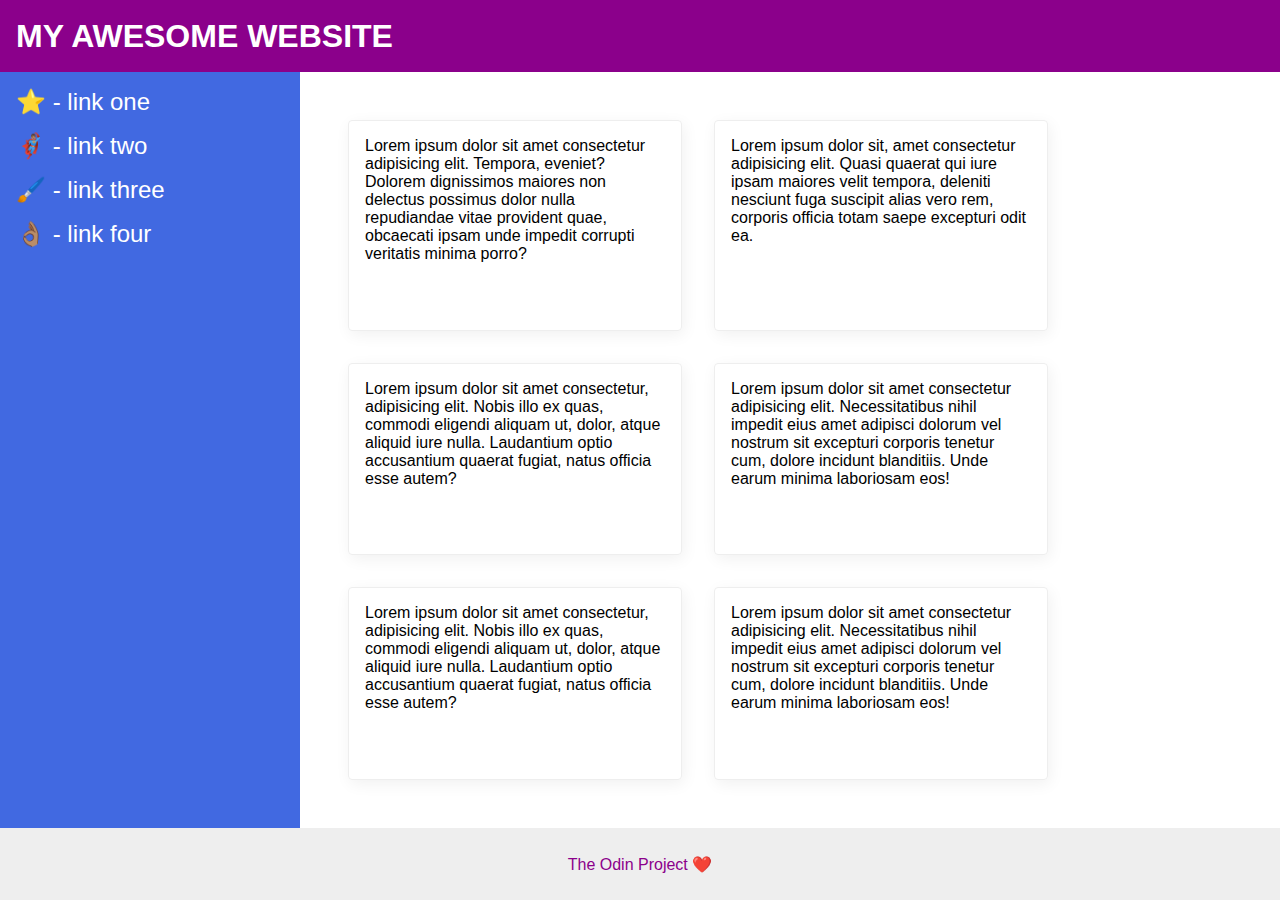
<file: flex/07-flex-layout-2/index.html>
<!DOCTYPE html>
<html lang="en">
  <head>
    <meta charset="UTF-8">
    <meta http-equiv="X-UA-Compatible" content="IE=edge">
    <meta name="viewport" content="width=device-width, initial-scale=1.0">
    <title>My The Holy Grail</title>
    <link rel="stylesheet" href="style.css">
  </head>
  <body>
    <div class="header">
      MY AWESOME WEBSITE
    </div>
    
    <div class="middle">
    <div class="sidebar">
      <ul>
        <li><a href="#">⭐ - link one</a></li>
        <li><a href="#">🦸🏽‍♂️ - link two</a></li>
        <li><a href="#">🖌️ - link three</a></li>
        <li><a href="#">👌🏽 - link four</a></li>
      </ul>
    </div>

    <div class="middle-right">   
    <div class="card">Lorem ipsum dolor sit amet consectetur adipisicing elit. Tempora, eveniet? Dolorem dignissimos maiores non delectus possimus dolor nulla repudiandae vitae provident quae, obcaecati ipsam unde impedit corrupti veritatis minima porro?</div>
    <div class="card">Lorem ipsum dolor sit, amet consectetur adipisicing elit. Quasi quaerat qui iure ipsam maiores velit tempora, deleniti nesciunt fuga suscipit alias vero rem, corporis officia totam saepe excepturi odit ea.</div>
    <div class="card">Lorem ipsum dolor sit amet consectetur, adipisicing elit. Nobis illo ex quas, commodi eligendi aliquam ut, dolor, atque aliquid iure nulla. Laudantium optio accusantium quaerat fugiat, natus officia esse autem?</div>
    <div class="card">Lorem ipsum dolor sit amet consectetur adipisicing elit. Necessitatibus nihil impedit eius amet adipisci dolorum vel nostrum sit excepturi corporis tenetur cum, dolore incidunt blanditiis. Unde earum minima laboriosam eos!</div>
    <div class="card">Lorem ipsum dolor sit amet consectetur, adipisicing elit. Nobis illo ex quas, commodi eligendi aliquam ut, dolor, atque aliquid iure nulla. Laudantium optio accusantium quaerat fugiat, natus officia esse autem?</div>
    <div class="card">Lorem ipsum dolor sit amet consectetur adipisicing elit. Necessitatibus nihil impedit eius amet adipisci dolorum vel nostrum sit excepturi corporis tenetur cum, dolore incidunt blanditiis. Unde earum minima laboriosam eos!</div>
  </div>
  
  </div>

    <div class="footer">
      The Odin Project ❤️
    </div>
  </body>
</html>
</file>
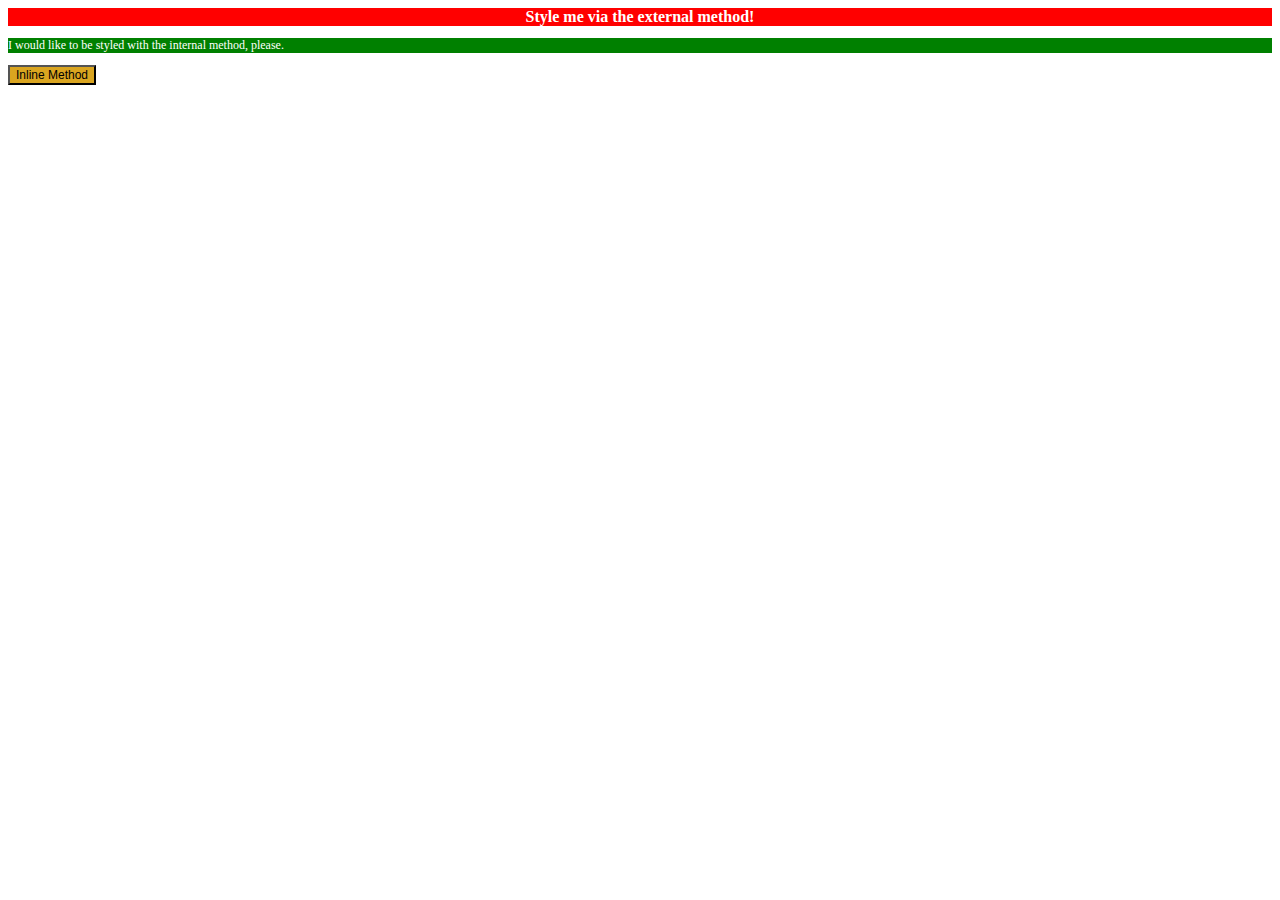
<file: foundations/01-css-methods/index.html>
<!DOCTYPE html>
<html lang="en">
  <head>
    <meta charset="UTF-8">
    <meta http-equiv="X-UA-Compatible" content="IE=edge">
    <meta name="viewport" content="width=device-width, initial-scale=1.0">
    <title>Methods for Adding CSS</title>
    <link rel="stylesheet" href="styles.css" />
    <style>
      p {
        background-color: green;
        color: white;
        font-size: 12px;
      }
    </style>
  </head>
  <body>
    <div>Style me via the external method!</div>
    <p>I would like to be styled with the internal method, please.</p>
    <button style="background-color: goldenrod; font-size: 12px;">Inline Method</button>
  </body>
</html>
</file>
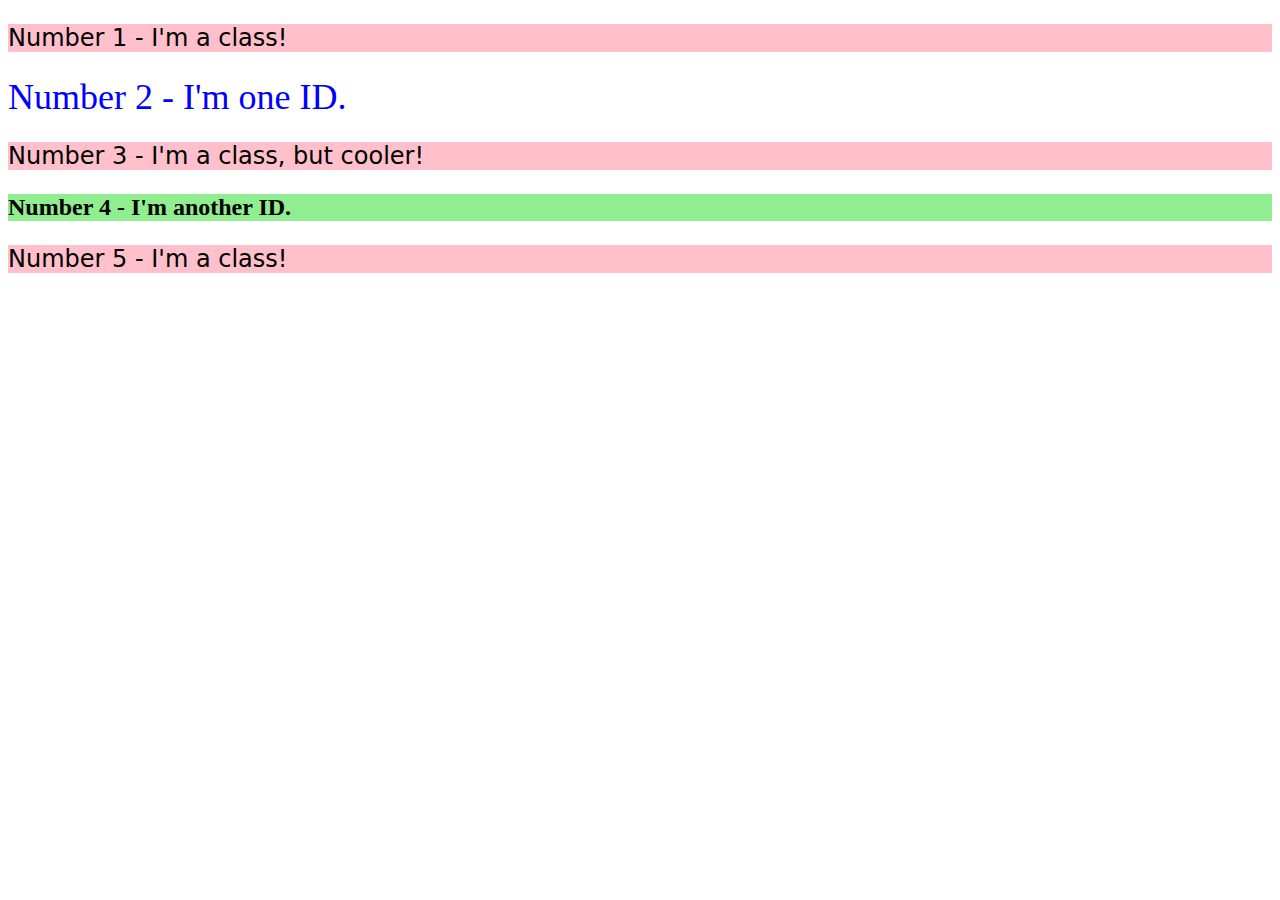
<file: foundations/02-class-id-selectors/index.html>
<!DOCTYPE html>
<html lang="en">
  <head>
    <meta charset="UTF-8">
    <meta http-equiv="X-UA-Compatible" content="IE=edge">
    <meta name="viewport" content="width=device-width, initial-scale=1.0">
    <title>Class and ID Selectors</title>
    <link rel="stylesheet" href="style.css">
  </head>
  <body>
    <p class="pink">Number 1 - I'm a class!</p>
    <div id="two">Number 2 - I'm one ID.</div>
    <p class="pink cooler">Number 3 - I'm a class, but cooler!</p>
    <div id="four" class="cooler">Number 4 - I'm another ID.</div>
    <p class="pink">Number 5 - I'm a class!</p>
  </body>
</html>
</file>
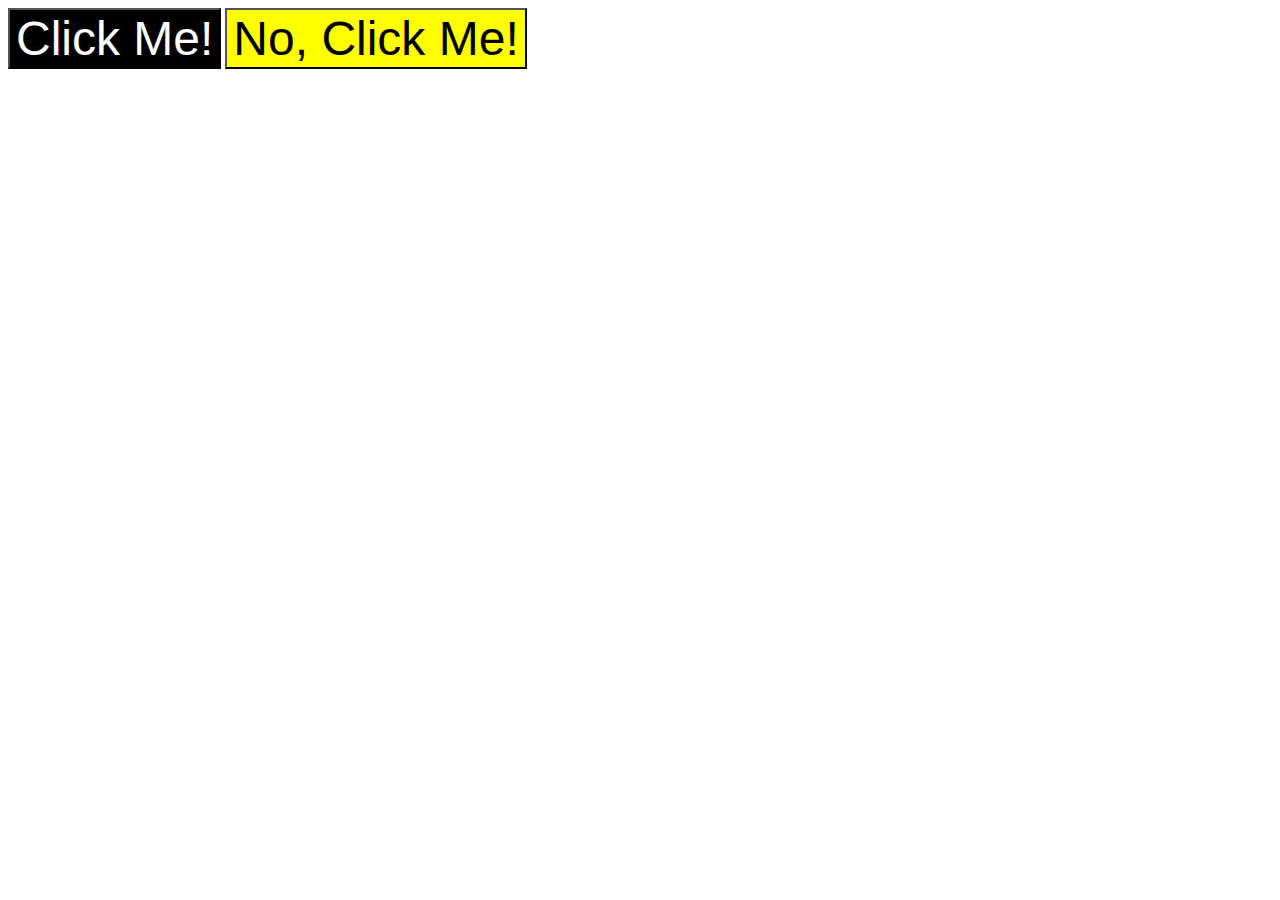
<file: foundations/03-grouping-selectors/index.html>
<!DOCTYPE html>
<html lang="en">
  <head>
    <meta charset="UTF-8">
    <meta http-equiv="X-UA-Compatible" content="IE=edge">
    <meta name="viewport" content="width=device-width, initial-scale=1.0">
    <title>Grouping Selectors</title>
    <link rel="stylesheet" href="style.css">
  </head>
  <body>
    <button class="one">Click Me!</button>
    <button class="two">No, Click Me!</button>
  </body>
</html>
</file>
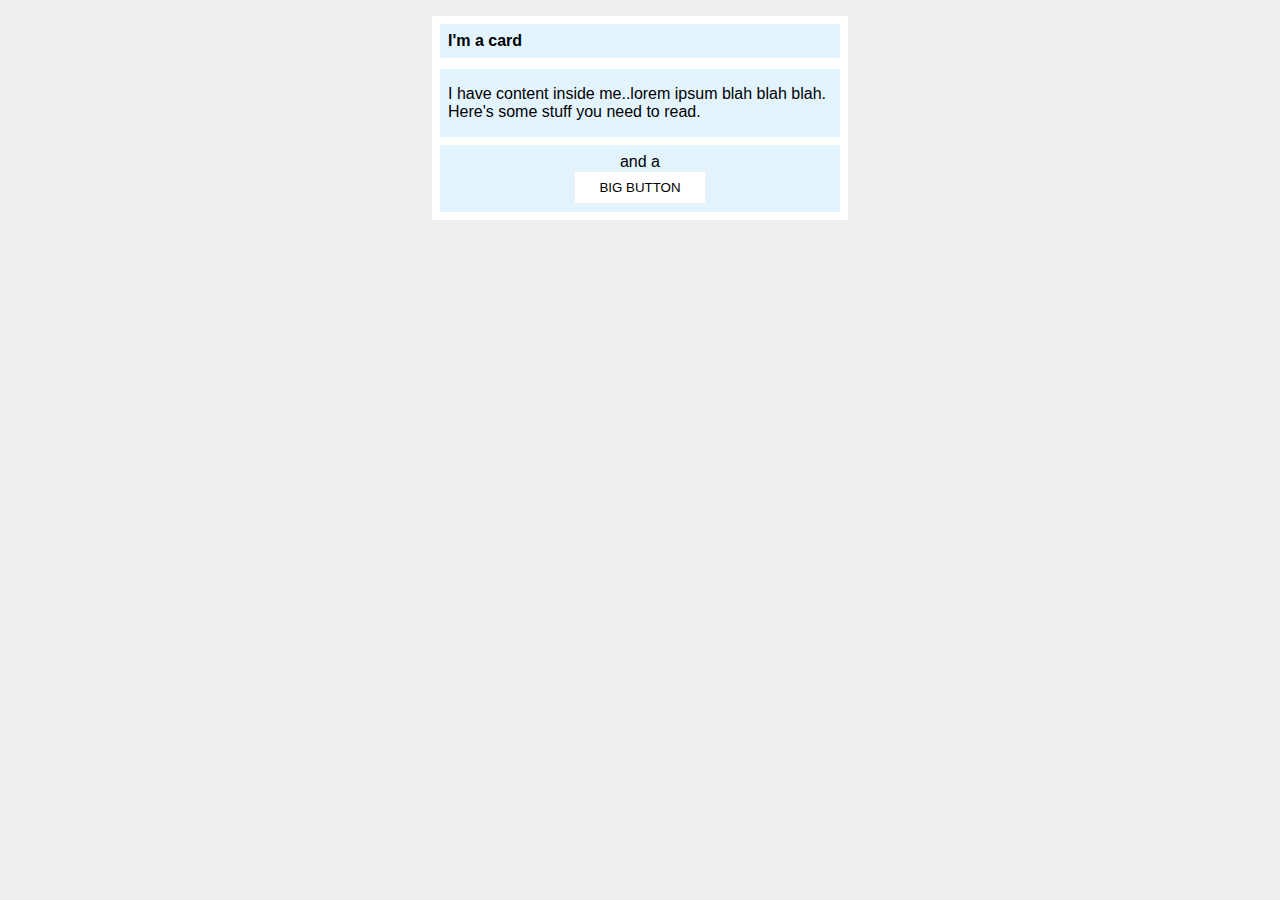
<file: margin-and-padding/02-margin-and-padding-2/index.html>
<!DOCTYPE html>
<html lang="en">
  <head>
    <meta charset="UTF-8">
    <meta http-equiv="X-UA-Compatible" content="IE=edge">
    <meta name="viewport" content="width=device-width, initial-scale=1.0">
    <title>Margin and Padding exercise 2</title>
    <link rel="stylesheet" href="style.css">
  </head>
  <body>
    <div class="card">
      <h1 class="title">I'm a card</h1>
      <div class="content">I have content inside me..lorem ipsum blah blah blah. Here's some stuff you need to read.</div>
      <div class="button-container">and a <button>BIG BUTTON</button></div>
    </div>
  </body>
</html>
</file>
<file: flex/07-flex-layout-2/style.css>
body {
  font-family: -apple-system, BlinkMacSystemFont, 'Segoe UI', Roboto, Oxygen, Ubuntu, Cantarell, 'Open Sans', 'Helvetica Neue', sans-serif;
  margin: 0;
  min-height: 100vh;
}

.header {
  height: 72px;
  background: darkmagenta;
  color: white;
}

.footer {
  height: 72px;
  background: #eee;
  color: darkmagenta;
}

.sidebar {
  width: 300px;
  background: royalblue;
  box-sizing: border-box;
}

.card {
  border: 1px solid #eee;
  box-shadow: 2px 4px 16px rgba(0,0,0,.06);
  border-radius: 4px;
}

/* MY SOLUTION */
body {
  display: flex;
  flex-direction: column;
}
.header {
  font-size: 32px;
  font-weight: 900;
  display: flex;
  align-items: center;
  padding: 0 16px;
}
.middle {
  flex: 1;
  display: flex;
}
.sidebar {
  flex-shrink: 0;
}
.middle-right {
  display: flex;
  flex-wrap: wrap;
 padding: 32px;
}
.card {
  padding: 16px;
  margin: 16px;
  width: 300px;
}

ul {
  list-style: none;
  margin: 16px 16px;
  padding: 0;
}
li {
  margin-bottom: 16px;
  
}
a {
  text-decoration: none;
  color: white;
  font-size: 24px;
}
.footer {
  display: flex;
  align-items: center;
  justify-content: center;
}
</file>
<file: foundations/01-css-methods/styles.css>
div {
    background-color: red;
    color: white;
    font-weight: bold;
    text-align: center;
    font-size: 16px;
}
</file>
<file: foundations/02-class-id-selectors/style.css>
.pink {
    background-color: pink;
    font-size: 24px;
    font-family: Verdana, "DejaVu Sans", sans-serif;
} 
.cooler {
    font-size: 24px;
} 
#two {
    color: blue;
    font-size: 36px;
}
#four  {
    background-color: lightgreen;
    font-weight: bold;
}
</file>
<file: foundations/03-grouping-selectors/style.css>
.one {
    background-color: black;
    color: white;
}
.two {
    background-color: yellow;
}
.one,
.two {
    font-size: 48px;
}
</file>
<file: margin-and-padding/02-margin-and-padding-2/style.css>
body {
  background: #eee;
  font-family: sans-serif;
}

.card {
  width: 400px;
  background: #fff; /**/
  margin: 16px auto;
  padding: 8px 8px 8px 8px; 
}

.title { /*I'm a card*/
  background: #e3f4ff;
  font-size: 16px; 
  padding: 8px 0px 8px 8px;
}

.content { /*I have content inside...*/
  background: #e3f4ff; 
  padding: 16px 8px 16px 8px;
  margin-bottom: 8px;
}

.button-container { /*and a big button*/
  background: #e3f4ff;
  padding: 8px 8px 8px 8px;
  text-align: center;
}

button { /*BIG BUTTON*/
  background: white;
  border: 1px solid #eee;
  display: block;
  margin: 0px auto;
  padding: 8px 24px 8px 24px;
}


h1 {
  margin-top: 0;
}
</file>
